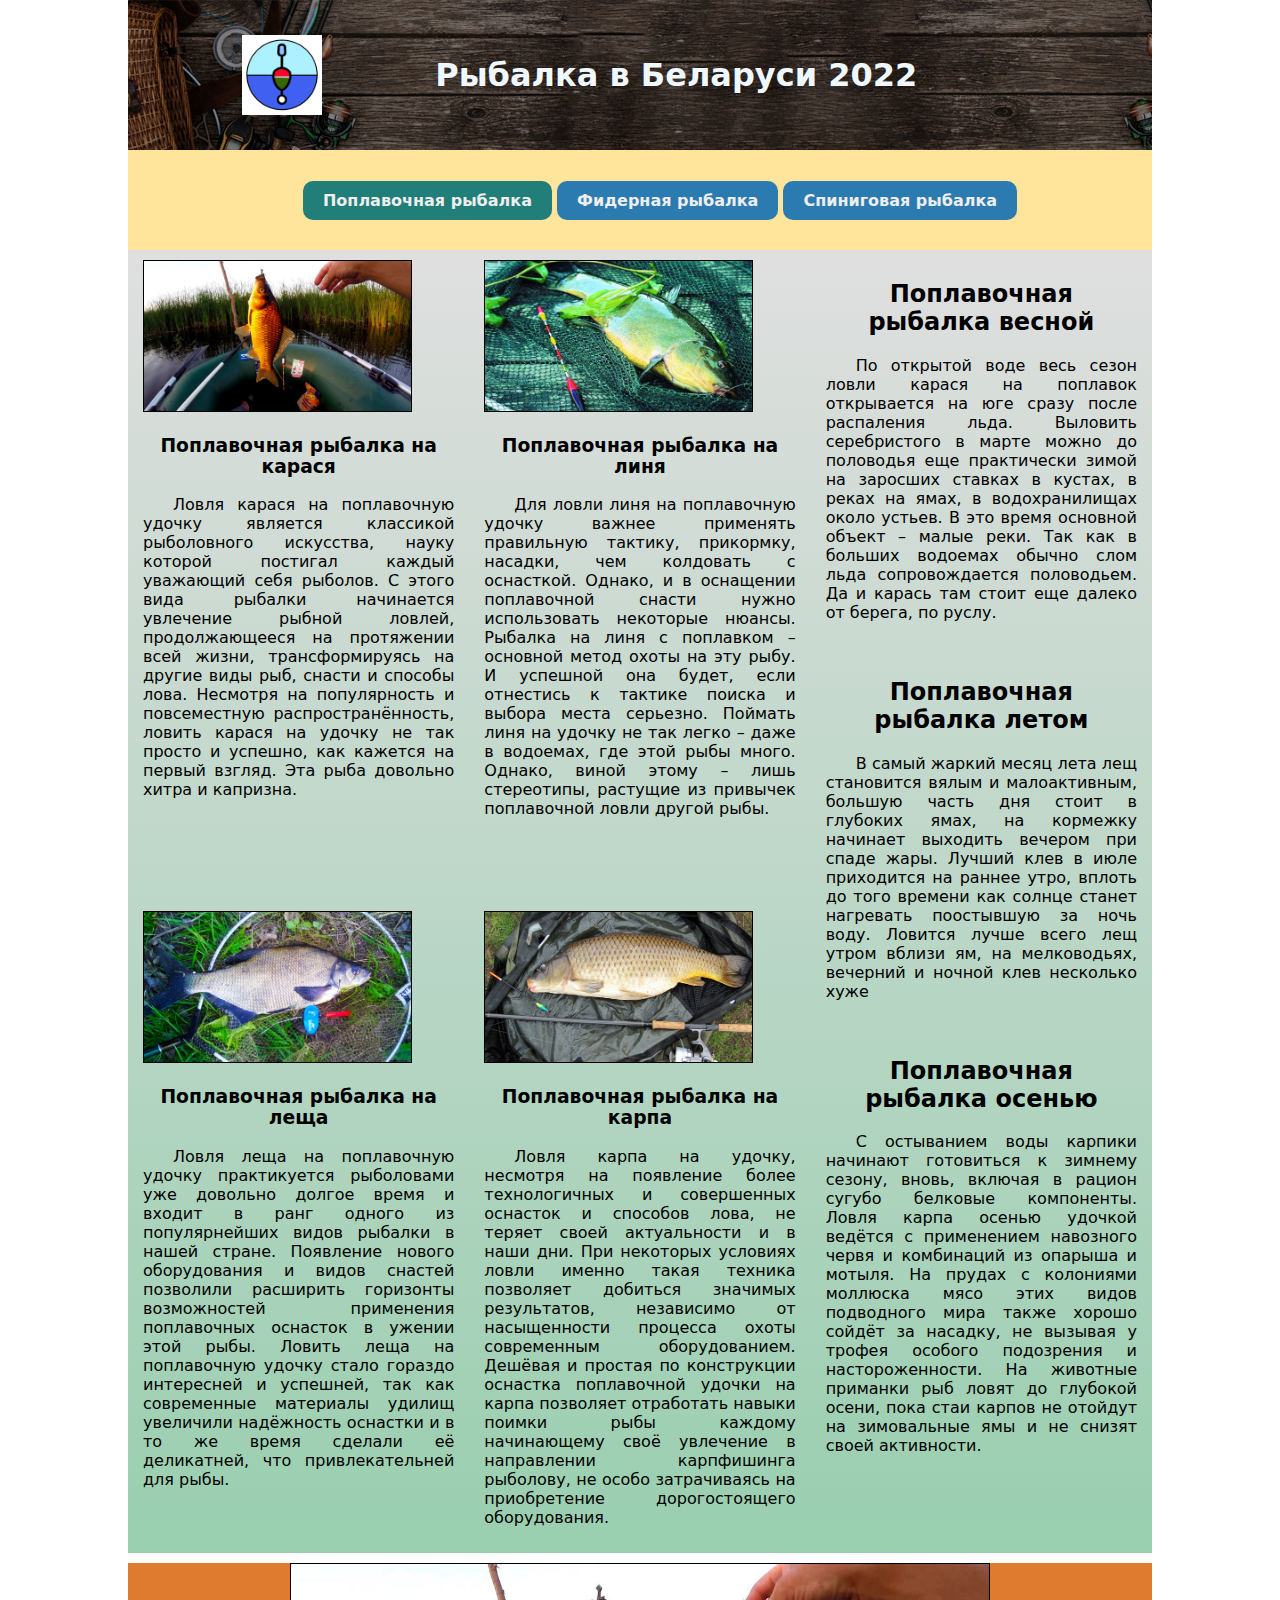
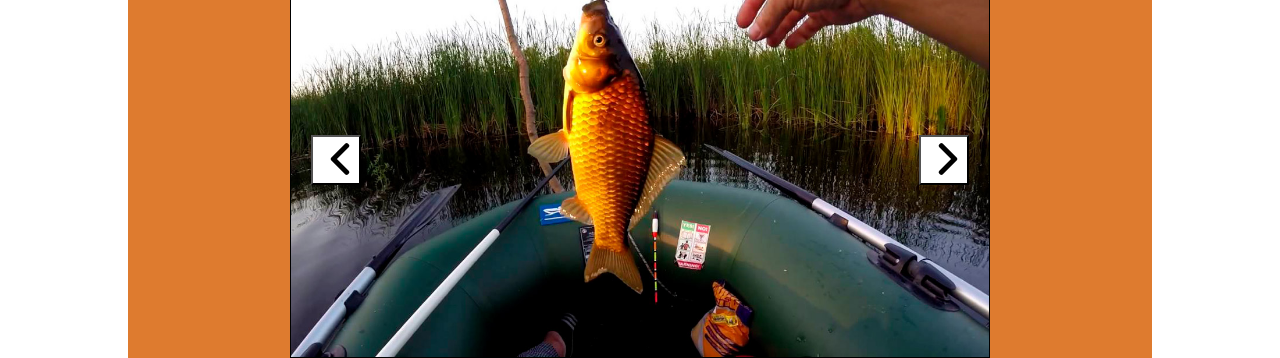
<file: index.html>
<!DOCTYPE html>
<html lang="en">
<head>
    <meta charset="UTF-8">
    <meta http-equiv="X-UA-Compatible" content="IE=edge">
    <meta name="viewport" content="width=device-width, initial-scale=1.0">
    <title>Рыбалка в Беларуси</title>
    <meta name="description" content="Рыбалка и отдых на озерах и реках Беларуси">
    <meta name="keywords" content="Рыбалка, отдых, Беларусь">
    <link rel="icon" href="/image/logotip-1.ico">
    <link rel="stylesheet" href="/style.css">
</head>
<body>
   
    <div class="container">
        <div class="left"></div>
        <div class="content">
            <div class="header wid">
                <div class="logo">
                    <img src="/image/head-logo.png" class="fish" alt="">
                </div>
                <div class="nazv">
                    <h1 class="zagol">
                        Рыбалка в Беларуси 2022
                    </h1>
                </div>
            </div>
            <div class="main wid">
                <div class="navigation">
                    <ul class="fish_class">
                        <a href="/index.html" class="yak"><li class="item_1">Поплавочная рыбалка</li></a>
                        <a href="/feeder.html" class="yak"><li class="item">Фидерная рыбалка</li></a>
                        <a href="/spining.html" class="yak"><li class="item">Спиниговая рыбалка</li></a>
                    </ul>
                </div>
                <div class="block">
                    <div class="block_1">
                        <div class="card">
                            <img src="/image/karas.jpeg" alt="" class="picture">
                            <h3 class="fish_view">                                
                                Поплавочная рыбалка на карася
                            </h3>
                            <p class="cont">
                                Ловля карася на поплавочную удочку является классикой рыболовного искусства, науку которой постигал каждый уважающий себя рыболов. С этого вида рыбалки начинается увлечение рыбной ловлей, продолжающееся на протяжении всей жизни, трансформируясь на другие виды рыб, снасти и способы лова. Несмотря на популярность и повсеместную распространённость, ловить карася на удочку не так просто и успешно, как кажется на первый взгляд. Эта рыба довольно хитра и капризна.

                            </p>
                        </div>
                        <div class="card">
                            <img src="/image/lin.jpg" alt="" class="picture">
                            <h3 class="fish_view">                                
                                Поплавочная рыбалка на линя
                            </h3>
                            <p class="cont">
                                Для ловли линя на поплавочную удочку важнее применять правильную тактику, прикормку, насадки, чем колдовать с оснасткой. Однако, и в оснащении поплавочной снасти нужно использовать некоторые нюансы. Рыбалка на линя с поплавком – основной метод охоты на эту рыбу. И успешной она будет, если отнестись к тактике поиска и выбора места серьезно. 
                                Поймать линя на удочку не так легко – даже в водоемах, где этой рыбы много. Однако, виной этому – лишь стереотипы, растущие из привычек поплавочной ловли другой рыбы. 
                            </p>
                        </div>
                        <div class="card">
                            <img src="/image/lesh.jpg" alt="" class="picture">
                            <h3 class="fish_view">                                
                                Поплавочная рыбалка на леща
                            </h3>
                            <p class="cont">
                                Ловля леща на поплавочную удочку практикуется рыболовами уже довольно долгое время и входит в ранг одного из популярнейших видов рыбалки в нашей стране. Появление нового оборудования и видов снастей позволили расширить горизонты возможностей применения поплавочных оснасток в ужении этой рыбы. Ловить леща на поплавочную удочку стало гораздо интересней и успешней, так как современные материалы удилищ увеличили надёжность оснастки и в то же время сделали её деликатней, что привлекательней для рыбы. 

                            </p>
                        </div>
                        <div class="card">
                            <img src="/image/karp.jpg" alt="" class="picture">
                            <h3 class="fish_view">                                
                                Поплавочная рыбалка на карпа
                            </h3>
                            <p class="cont">
                                Ловля карпа на удочку, несмотря на появление более технологичных и совершенных оснасток и способов лова, не теряет своей актуальности и в наши дни. При некоторых условиях ловли именно такая техника позволяет добиться значимых результатов, независимо от насыщенности процесса охоты современным оборудованием. Дешёвая и простая по конструкции оснастка поплавочной удочки на карпа позволяет отработать навыки поимки рыбы каждому начинающему своё увлечение в направлении карпфишинга рыболову, не особо затрачиваясь на приобретение дорогостоящего оборудования. 

                            </p>
                        </div>
                    </div>
                    <div class="block_2">
                        <div class="page">
                            <h2 class="fish_view">                                
                                Поплавочная рыбалка весной
                            </h2>
                            <p class="cont">
                                По открытой воде весь сезон ловли карася на поплавок открывается на юге сразу после распаления льда. Выловить серебристого в марте можно до половодья еще практически зимой на заросших ставках в кустах, в реках на ямах, в водохранилищах около устьев. В это время основной объект – малые реки. Так как в больших водоемах обычно слом льда сопровождается половодьем. Да и карась там стоит еще далеко от берега, по руслу.
                            </p>
                        </div>
                        <div class="page">
                            <h2 class="fish_view">                                
                                Поплавочная рыбалка летом
                            </h2>
                            <p class="cont">
                                В самый жаркий месяц лета лещ становится вялым и малоактивным, большую часть дня стоит в глубоких ямах, на кормежку начинает выходить вечером при спаде жары. Лучший клев в июле приходится на раннее утро, вплоть до того времени как солнце станет нагревать поостывшую за ночь воду. Ловится лучше всего лещ утром вблизи ям, на мелководьях, вечерний и ночной клев несколько хуже

                            </p>
                        </div>
                        <div class="page">
                            <h2 class="fish_view">                                
                                Поплавочная рыбалка осенью
                            </h2>
                            <p class="cont">
                                С остыванием воды карпики начинают готовиться к зимнему сезону, вновь, включая в рацион сугубо белковые компоненты. Ловля карпа осенью удочкой ведётся с применением навозного червя и комбинаций из опарыша и мотыля. На прудах с колониями моллюска мясо этих видов подводного мира также хорошо сойдёт за насадку, не вызывая у трофея особого подозрения и настороженности. На животные приманки рыб ловят до глубокой осени, пока стаи карпов не отойдут на зимовальные ямы и не снизят своей активности.

                            </p>
                        </div>
                    </div>
                </div>
            </div>
            <div class="footer wid">                
                <div class="wrap">
                    <div class="b-carousel js-carousel">
                        <button class="b-carousel__prev js-carousel__prev"><img src="/image/left-arrow.png" alt=""></button>
                        <button class="b-carousel__next js-carousel__next"><img src="/image/right-arrow.png" alt=""></button>
                        <div class="b-carousel__wrap js-carousel__wrap">
                            <div class="b-carousel__item">
                                <img src="/image/karas.jpeg" alt="" class="b-carousel__img">
                            </div>
                            <div class="b-carousel__item">
                                <img src="/image/karp.jpg" alt="" class="b-carousel__img">
                            </div>
                            <div class="b-carousel__item">
                                <img src="/image/lesh.jpg" alt="" class="b-carousel__img">
                            </div>
                            <div class="b-carousel__item">
                                <img src="/image/lin.jpg" alt="" class="b-carousel__img">
                            </div>
                        </div>
                    </div>
                
                    
                </div>
        
             
            </div>
        </div>  
        <div class="right"></div>      
    </div>
    <script src="/main.js"></script>
</body>
</html>
</file>
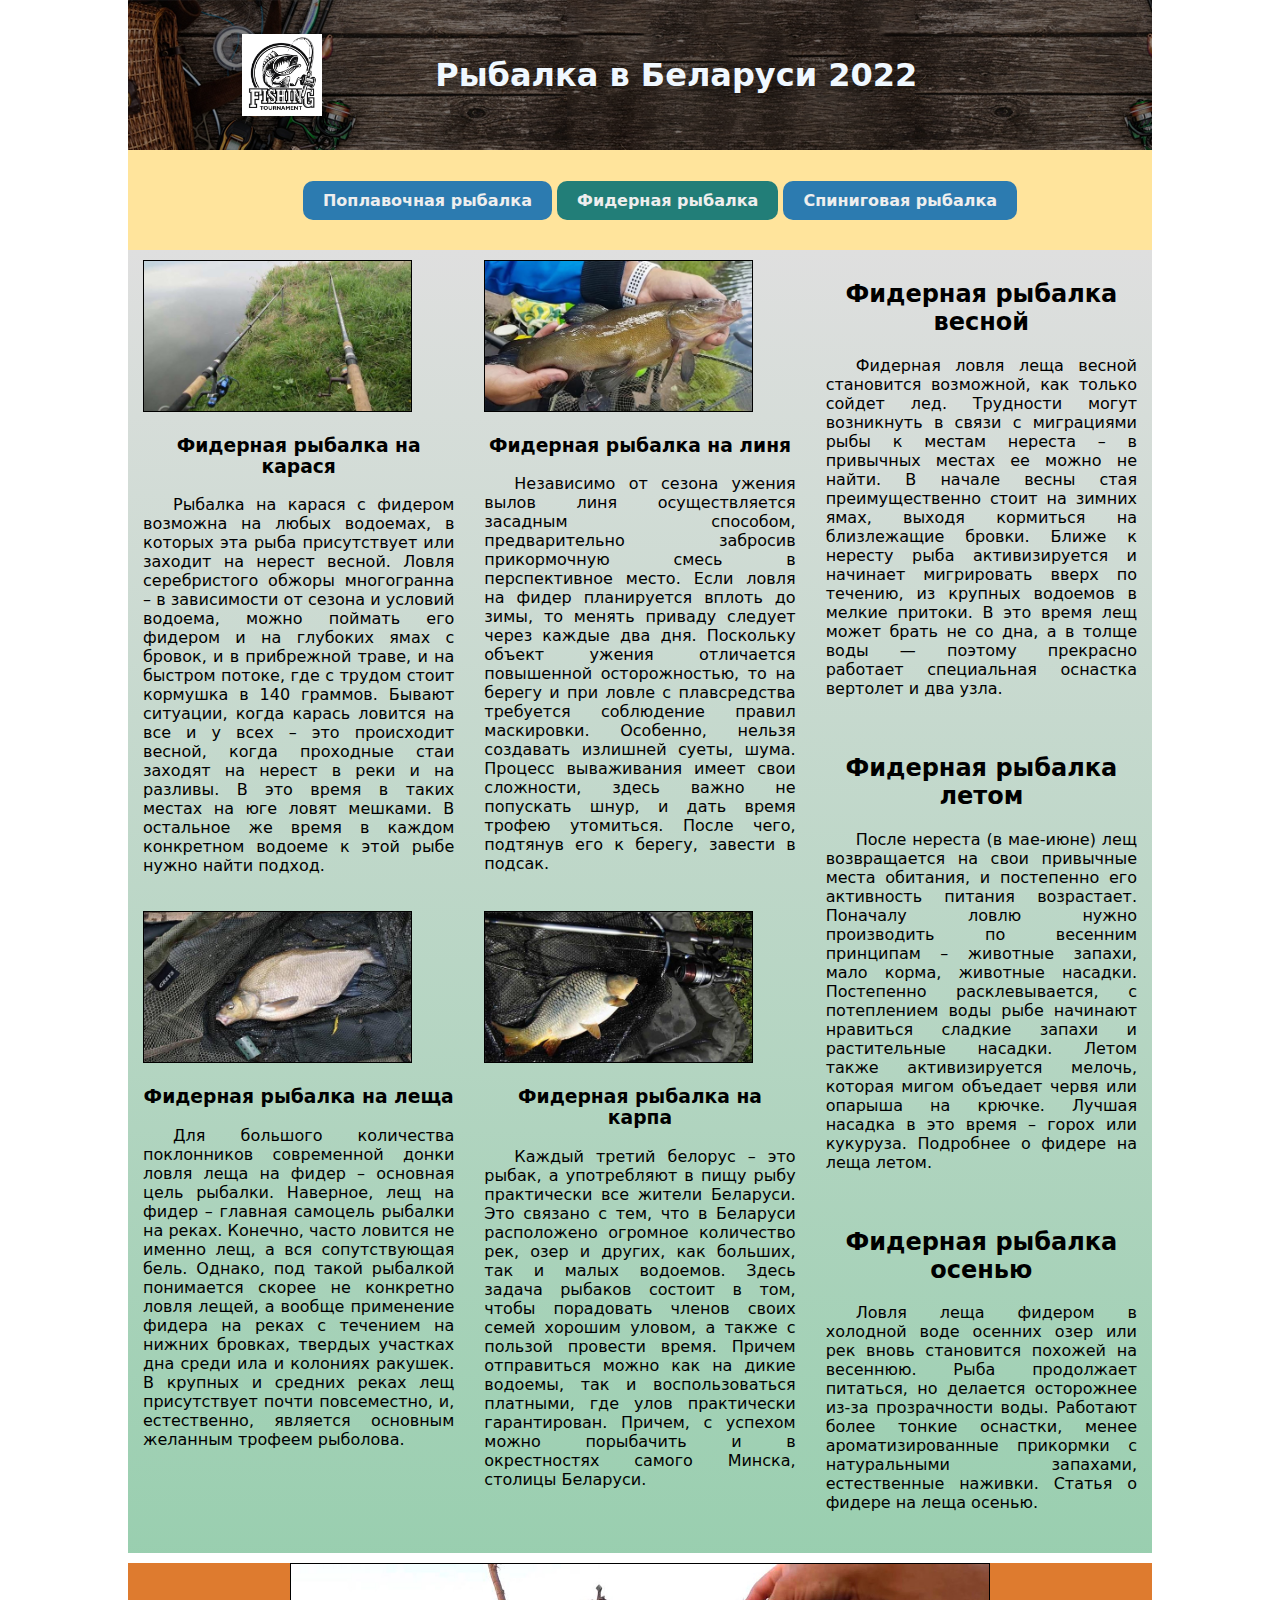
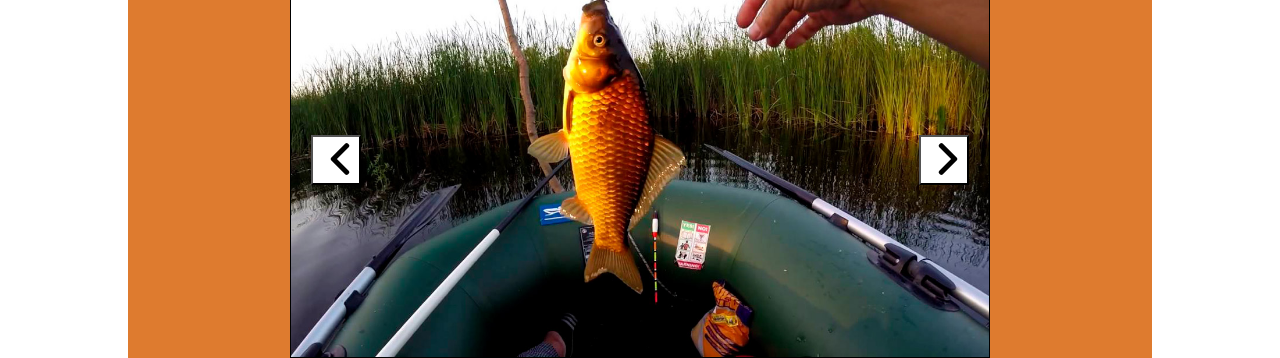
<file: feeder.html>
<!DOCTYPE html>
<html lang="en">
<head>
    <meta charset="UTF-8">
    <meta http-equiv="X-UA-Compatible" content="IE=edge">
    <meta name="viewport" content="width=device-width, initial-scale=1.0">
    <title>Рыбалка в Беларуси</title>
    <meta name="description" content="Рыбалка и отдых на озерах и реках Беларуси">
    <meta name="keywords" content="Рыбалка, отдых, Беларусь">
    <link rel="stylesheet" href="/style.css">
</head>
<body>
   
    <div class="container">
        <div class="left"></div>
        <div class="content">
            <div class="header wid">
                <div class="logo">
                    <img src="/image/fish-logo.png" class="fish" alt="">
                </div>
                <div class="nazv">
                    <h1 class="zagol">
                        Рыбалка в Беларуси 2022
                    </h1>
                </div>
            </div>
            <div class="main wid">
                <div class="navigation">
                    <ul class="fish_class">
                        <a href="/index.html" class="yak"><li class="item">Поплавочная рыбалка</li></a>
                        <a href="/feeder.html" class="yak"><li class="item_1">Фидерная рыбалка</li></a>
                        <a href="/spining.html" class="yak"><li class="item">Спиниговая рыбалка</li></a>
                    </ul>
                </div>
                <div class="block">
                    <div class="block_1">
                        <div class="card">
                            <img src="/image/feeder_karas.jpg" alt="" class="picture">
                            <h3 class="fish_view">                                
                                Фидерная  рыбалка на карася
                            </h3>
                            <p class="cont">
                                Рыбалка на карася с фидером возможна на любых водоемах, в которых эта рыба присутствует или заходит на нерест весной. Ловля серебристого обжоры многогранна – в зависимости от сезона и условий водоема, можно поймать его фидером и на глубоких ямах с бровок, и в прибрежной траве, и на быстром потоке, где с трудом стоит кормушка в 140 граммов.

Бывают ситуации, когда карась ловится на все и у всех – это происходит весной, когда проходные стаи заходят на нерест в реки и на разливы. В это время в таких местах на юге ловят мешками. В остальное же время в каждом конкретном водоеме к этой рыбе нужно найти подход.
                            </p>
                        </div>
                        <div class="card">
                            <img src="/image/feeder_lin.jpg" alt="" class="picture">
                            <h3 class="fish_view">                                
                                Фидерная рыбалка на линя
                            </h3>
                            <p class="cont">
                                Независимо от сезона ужения вылов линя осуществляется засадным способом, предварительно забросив прикормочную смесь в перспективное место. Если ловля на фидер планируется вплоть до зимы, то менять приваду следует через каждые два дня. Поскольку объект ужения отличается повышенной осторожностью, то на берегу и при ловле с плавсредства требуется соблюдение правил маскировки. Особенно, нельзя создавать излишней суеты, шума.
                                 Процесс вываживания имеет свои сложности, здесь важно не попускать шнур, и дать время трофею утомиться. После чего, подтянув его к берегу, завести в подсак.

                            </p>
                        </div>
                        <div class="card">
                            <img src="/image/feeder_lesh.jpg" alt="" class="picture">
                            <h3 class="fish_view">                                
                                Фидерная рыбалка на леща
                            </h3>
                            <p class="cont">
                                Для большого количества поклонников современной донки ловля леща на фидер – основная цель рыбалки. Наверное, лещ на фидер – главная самоцель рыбалки на реках. Конечно, часто ловится не именно лещ, а вся сопутствующая бель. Однако, под такой рыбалкой понимается скорее не конкретно ловля лещей, а вообще применение фидера на реках с течением на нижних бровках, твердых участках дна среди ила и колониях ракушек. В крупных и средних реках лещ присутствует почти повсеместно, и, естественно, является основным желанным трофеем рыболова.
                            </p>
                        </div>
                        <div class="card">
                            <img src="/image/feeder_karp.jpg" alt="" class="picture">
                            <h3 class="fish_view">                                
                                Фидерная рыбалка на карпа
                            </h3>
                            <p class="cont">
                                Каждый третий белорус – это рыбак, а употребляют в пищу рыбу практически все жители Беларуси. Это связано с тем, что в Беларуси расположено огромное количество рек, озер и других, как больших, так и малых водоемов. Здесь задача рыбаков состоит в том, чтобы порадовать членов своих семей хорошим уловом, а также с пользой провести время. Причем отправиться можно как на дикие водоемы, так и воспользоваться платными, где улов практически гарантирован. Причем, с успехом можно порыбачить и в окрестностях самого Минска, столицы Беларуси.
                            </p>
                        </div>
                    </div>
                    <div class="block_2">
                        <div class="page">
                            <h2 class="fish_view">                                
                                Фидерная рыбалка весной
                            </h2>
                            <p class="cont">
                                Фидерная ловля леща весной становится возможной, как только сойдет лед. Трудности могут возникнуть в связи с миграциями рыбы к местам нереста – в привычных местах ее можно не найти. В начале весны стая преимущественно стоит на зимних ямах, выходя кормиться на близлежащие бровки. Ближе к нересту рыба активизируется и начинает мигрировать вверх по течению, из крупных водоемов в мелкие притоки. В это время лещ может брать не со дна, а в толще воды — поэтому прекрасно работает специальная оснастка вертолет и два узла.
                            </p>
                        </div>
                        <div class="page">
                            <h2 class="fish_view">                                
                                Фидерная рыбалка летом
                            </h2>
                            <p class="cont">
                                После нереста (в мае-июне) лещ возвращается на свои привычные места обитания, и постепенно его активность питания возрастает. Поначалу ловлю нужно производить по весенним принципам – животные запахи, мало корма, животные насадки. Постепенно расклевывается, с потеплением воды рыбе начинают нравиться сладкие запахи и растительные насадки. Летом также активизируется мелочь, которая мигом объедает червя или опарыша на крючке. Лучшая насадка в это время – горох или кукуруза. Подробнее о фидере на леща летом.
                            </p>
                        </div>
                        <div class="page">
                            <h2 class="fish_view">                                
                                Фидерная рыбалка осенью
                            </h2>
                            <p class="cont">
                                Ловля леща фидером в холодной воде осенних озер или рек вновь становится похожей на весеннюю. Рыба продолжает питаться, но делается осторожнее из-за прозрачности воды. Работают более тонкие оснастки, менее ароматизированные прикормки с натуральными запахами, естественные наживки. Статья о фидере на леща осенью.
                            </p>
                        </div>
                    </div>
                </div>
            </div>
            <div class="footer wid">                
                <div class="wrap">
                    <div class="b-carousel js-carousel">
                        <button class="b-carousel__prev js-carousel__prev"><img src="/image/left-arrow.png" alt=""></button>
                        <button class="b-carousel__next js-carousel__next"><img src="/image/right-arrow.png" alt=""></button>
                        <div class="b-carousel__wrap js-carousel__wrap">
                            <div class="b-carousel__item">
                                <img src="/image/karas.jpeg" alt="" class="b-carousel__img">
                            </div>
                            <div class="b-carousel__item">
                                <img src="/image/karp.jpg" alt="" class="b-carousel__img">
                            </div>
                            <div class="b-carousel__item">
                                <img src="/image/lesh.jpg" alt="" class="b-carousel__img">
                            </div>
                            <div class="b-carousel__item">
                                <img src="/image/lin.jpg" alt="" class="b-carousel__img">
                            </div>
                        </div>
                    </div>
                
                    
                </div>
        
             
            </div>
        </div>  
        <div class="right"></div>      
    </div>
    <script src="/main.js"></script>
</body>
</html>
</file>
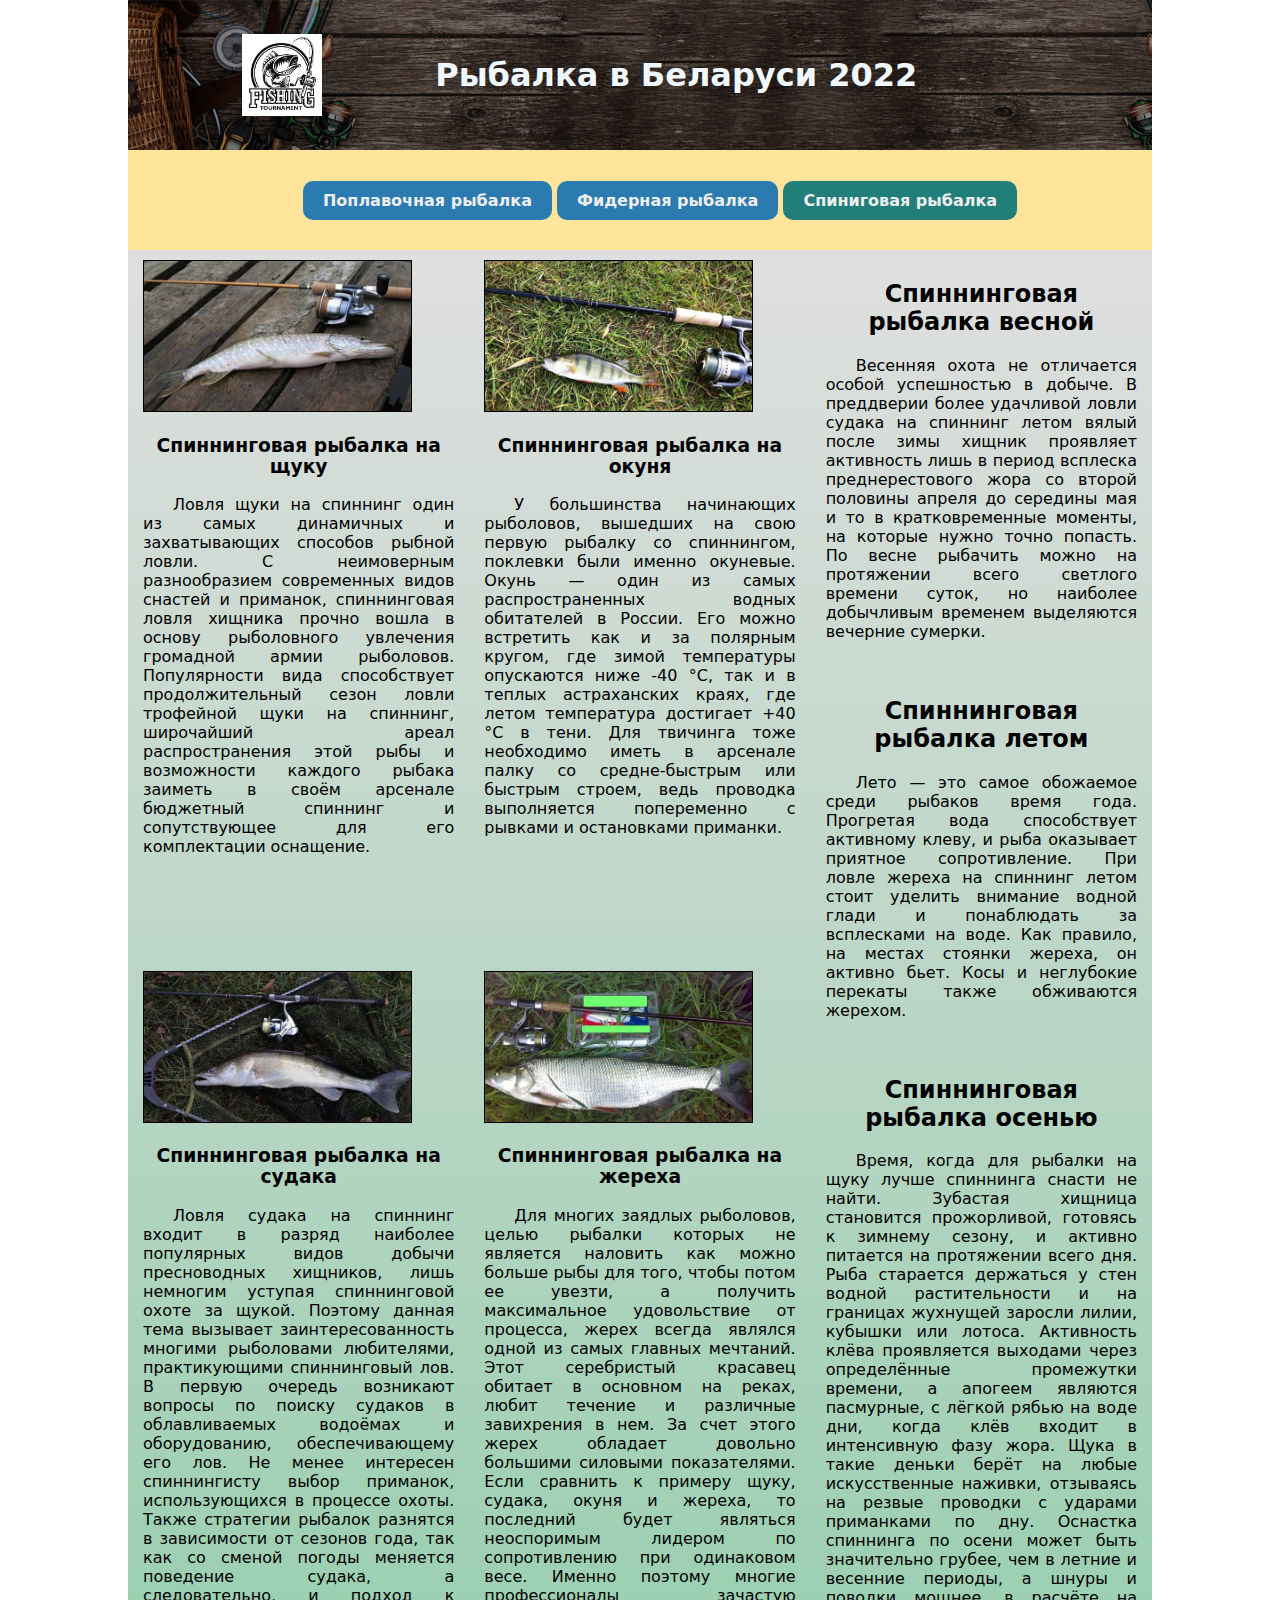
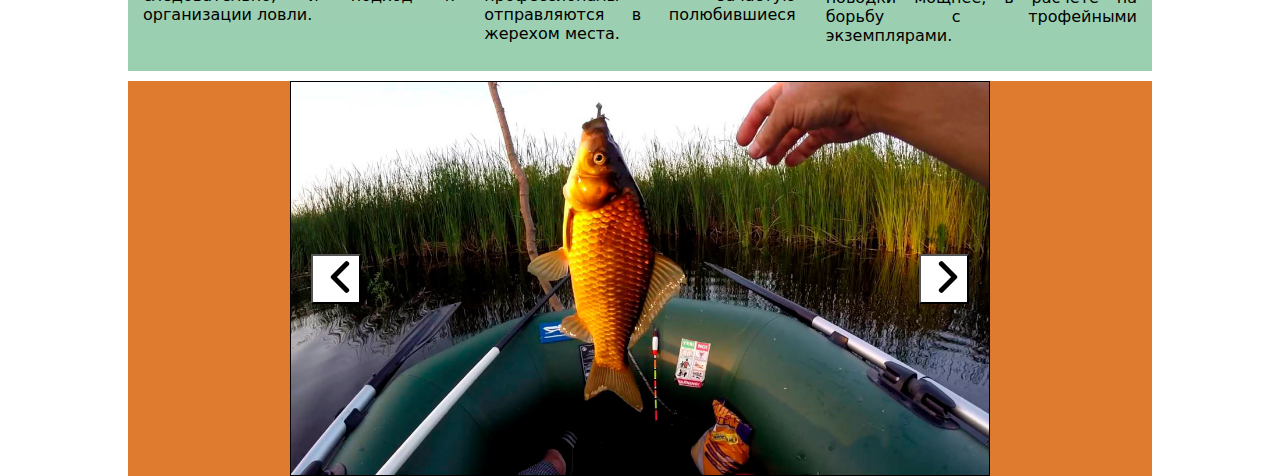
<file: spining.html>
<!DOCTYPE html>
<html lang="en">
<head>
    <meta charset="UTF-8">
    <meta http-equiv="X-UA-Compatible" content="IE=edge">
    <meta name="viewport" content="width=device-width, initial-scale=1.0">
    <title>Рыбалка в Беларуси</title>
    <meta name="description" content="Рыбалка и отдых на озерах и реках Беларуси">
    <meta name="keywords" content="Рыбалка, отдых, Беларусь">
    <link rel="stylesheet" href="/style.css">
</head>
<body>
   
    <div class="container">
        <div class="left"></div>
        <div class="content">
            <div class="header wid">
                <div class="logo">
                    <img src="/image/fish-logo.png" class="fish" alt="">
                </div>
                <div class="nazv">
                    <h1 class="zagol">
                        Рыбалка в Беларуси 2022
                    </h1>
                </div>
            </div>
            <div class="main wid">
                <div class="navigation">
                    <ul class="fish_class">
                        <a href="/index.html" class="yak"><li class="item">Поплавочная рыбалка</li></a>
                        <a href="/feeder.html" class="yak"><li class="item">Фидерная рыбалка</li></a>
                        <a href="/spining.html" class="yak"><li class="item_1">Спиниговая рыбалка</li></a>
                    </ul>
                </div>
                <div class="block">
                    <div class="block_1">
                        <div class="card">
                            <img src="/image/shuka-spinning-vobler.jpg" alt="" class="picture">
                            <h3 class="fish_view">                                
                                Спиннинговая рыбалка на щуку
                            </h3>
                            <p class="cont">
                                Ловля щуки на спиннинг один из самых динамичных и захватывающих способов рыбной ловли. С неимоверным разнообразием современных видов снастей и приманок, спиннинговая ловля хищника прочно вошла в основу рыболовного увлечения громадной армии рыболовов. Популярности вида способствует продолжительный сезон ловли трофейной щуки на спиннинг, широчайший ареал распространения этой рыбы и возможности каждого рыбака заиметь в своём арсенале бюджетный спиннинг и сопутствующее для его комплектации оснащение.

                            </p>
                        </div>
                        <div class="card">
                            <img src="/image/okun-spinning-vobler.jpg" alt="" class="picture">
                            <h3 class="fish_view">                                
                                Спиннинговая рыбалка на окуня
                            </h3>
                            <p class="cont">
                                У большинства начинающих рыболовов, вышедших на свою первую рыбалку со спиннингом, поклевки были именно окуневые. Окунь — один из самых распространенных водных обитателей в России. Его можно встретить как и за полярным кругом, где зимой температуры опускаются ниже -40 °C, так и в теплых астраханских краях, где летом температура достигает +40 °C в тени.
                                Для твичинга тоже необходимо иметь в арсенале палку со средне-быстрым или быстрым строем, ведь проводка выполняется попеременно с рывками и остановками приманки.

                        </div>
                        <div class="card">
                            <img src="/image/sudak-spinning-vobler.jpg" alt="" class="picture">
                            <h3 class="fish_view">                                
                                Спиннинговая рыбалка на судака
                            </h3>
                            <p class="cont">
                                Ловля судака на спиннинг входит в разряд наиболее популярных видов добычи пресноводных хищников, лишь немногим уступая спиннинговой охоте за щукой. Поэтому данная тема вызывает заинтересованность многими рыболовами любителями, практикующими спиннинговый лов. В первую очередь возникают вопросы по поиску судаков в облавливаемых водоёмах и оборудованию, обеспечивающему его лов. Не менее интересен спиннингисту выбор приманок, использующихся в процессе охоты. Также стратегии рыбалок разнятся в зависимости от сезонов года, так как со сменой погоды меняется поведение судака, а следовательно, и подход к организации ловли.

                            </p>
                        </div>
                        <div class="card">
                            <img src="/image/jereh-spinning-vobler.jpg" alt="" class="picture">
                            <h3 class="fish_view">                                
                                Спиннинговая рыбалка на жереха
                            </h3>
                            <p class="cont">
                                Для многих заядлых рыболовов, целью рыбалки которых не является наловить как можно больше рыбы для того, чтобы потом ее увезти, а получить максимальное удовольствие от процесса, жерех всегда являлся одной из самых главных мечтаний. Этот серебристый красавец обитает в основном на реках, любит течение и различные завихрения в нем. За счет этого жерех обладает довольно большими силовыми показателями. Если сравнить к примеру щуку, судака, окуня и жереха, то последний будет являться неоспоримым лидером по сопротивлению при одинаковом весе.
                                Именно поэтому многие профессионалы зачастую отправляются в полюбившиеся жерехом места.
                                
                        </div>
                    </div>
                    <div class="block_2">
                        <div class="page">
                            <h2 class="fish_view">                                
                                Спиннинговая рыбалка весной
                            </h2>
                            <p class="cont">
                                Весенняя охота не отличается особой успешностью в добыче. В преддверии более удачливой ловли судака на спиннинг летом вялый после зимы хищник проявляет активность лишь в период всплеска преднерестового жора со второй половины апреля до середины мая и то в кратковременные моменты, на которые нужно точно попасть. По весне рыбачить можно на протяжении всего светлого времени суток, но наиболее добычливым временем выделяются вечерние сумерки.

                            </p>
                        </div>
                        <div class="page">
                            <h2 class="fish_view">                                
                                Спиннинговая рыбалка летом
                            </h2>
                            <p class="cont">
                                Лето — это самое обожаемое среди рыбаков время года. Прогретая вода способствует активному клеву, и рыба оказывает приятное сопротивление. При ловле жереха на спиннинг летом стоит уделить внимание водной глади и понаблюдать за всплесками на воде. Как правило, на местах стоянки жереха, он активно бьет. Косы и неглубокие перекаты также обживаются жерехом.

                            </p>
                        </div>
                        <div class="page">
                            <h2 class="fish_view">                                
                                Спиннинговая рыбалка осенью
                            </h2>
                            <p class="cont">
                                Время, когда для рыбалки на щуку лучше спиннинга снасти не найти. Зубастая хищница становится прожорливой, готовясь к зимнему сезону, и активно питается на протяжении всего дня. Рыба старается держаться у стен водной растительности и на границах жухнущей заросли лилии, кубышки или лотоса. Активность клёва проявляется выходами через определённые промежутки времени, а апогеем являются пасмурные, с лёгкой рябью на воде дни, когда клёв входит в интенсивную фазу жора.
                                Щука в такие деньки берёт на любые искусственные наживки, отзываясь на резвые проводки с ударами приманками по дну. Оснастка спиннинга по осени может быть значительно грубее, чем в летние и весенние периоды, а шнуры и поводки мощнее, в расчёте на борьбу с трофейными экземплярами.
                                
                            </p>
                        </div>
                    </div>
                </div>
            </div>
            <div class="footer wid">                
                <div class="wrap">
                    <div class="b-carousel js-carousel">
                        <button class="b-carousel__prev js-carousel__prev"><img src="/image/left-arrow.png" alt=""></button>
                        <button class="b-carousel__next js-carousel__next"><img src="/image/right-arrow.png" alt=""></button>
                        <div class="b-carousel__wrap js-carousel__wrap">
                            <div class="b-carousel__item">
                                <img src="/image/karas.jpeg" alt="" class="b-carousel__img">
                            </div>
                            <div class="b-carousel__item">
                                <img src="/image/karp.jpg" alt="" class="b-carousel__img">
                            </div>
                            <div class="b-carousel__item">
                                <img src="/image/lesh.jpg" alt="" class="b-carousel__img">
                            </div>
                            <div class="b-carousel__item">
                                <img src="/image/lin.jpg" alt="" class="b-carousel__img">
                            </div>
                        </div>
                    </div>
                
                    
                </div>
        
             
            </div>
        </div>  
        <div class="right"></div>      
    </div>
    <script src="/main.js"></script>
</body>
</html>
</file>
<file: style.css>
body {
  margin: 0px;
  padding: 0px;
}

* {
  font-family: system-ui, -apple-system, BlinkMacSystemFont, "Segoe UI", Roboto, Oxygen, Ubuntu, Cantarell, "Open Sans", "Helvetica Neue", sans-serif;
}

.container {
  display: grid;
  grid-template-columns: 10% minmax(780px, 1200px) 10%;
  justify-content: center;
}

.content {
  height: 100vh;
}

.header {
  background: url("/image/header-fon.png");
  height: 150px;
  width: 100%;
  display: grid;
  justify-content: center;
  align-items: center;
  grid-template-columns: 0.3fr 0.7fr;
}

.logo {
  display: grid;
  justify-content: center;
  align-self: center;
}

.fish {
  width: 80px;
}

.zagol {
  display: grid;
  color: aliceblue;
  align-self: center;
}

/*------------------------------------------------------------*/
.main {
  background-color: rgb(255, 255, 255);
}

ul li {
  list-style-type: none;
  display: inline-block;
}

.navigation {
  background-color: rgba(254, 200, 51, 0.487);
  display: grid;
  height: 100px;
  justify-items: center;
  align-items: center;
}

.item {
  background-color: rgb(44, 123, 176);
  padding: 10px 20px;
  border-radius: 10px;
  color: rgb(238, 238, 238);
  font-weight: 700;
}

.item_1 {
  background-color: rgb(34, 126, 120);
  padding: 10px 20px;
  border-radius: 10px;
  color: rgb(238, 238, 238);
  font-weight: 700;
}

ul .yak {
  margin-right: 50px;
}
ul .yak:last-child {
  margin-right: 0px;
}

.item:hover {
  background-color: rgb(27, 202, 170);
  color: black;
  cursor: pointer;
}

.block {
  display: grid;
  grid-template-columns: 2fr 1fr;
}

.block_1 {
  display: grid;
  grid-template-columns: 1fr 1fr;
  grid-template-rows: 1fr 1fr;
  background: linear-gradient(rgb(223, 223, 223), rgba(131, 196, 158, 0.818));
}

.block_2 {
  background: linear-gradient(rgb(223, 223, 223), rgba(131, 196, 158, 0.818));
}

.card, .page {
  grid: 600px auto/1fr 1fr 1fr;
  grid-gap: 30px;
  grid-template-rows: 1fr;
  padding: 10px 15px;
}

.picture {
  height: 150px;
  width: auto;
  border: 1px solid #000;
  text-align: center;
}

.fish_view {
  text-align: center;
}

.cont {
  text-indent: 30px;
  text-align: justify;
}

/*------------------------------------------------------------*/
.footer {
  background-color: rgb(222, 123, 47);
}

.wrap {
  margin: 10px auto;
  width: 100%;
  max-width: 700px;
}

/* MAIN STYLES */
.b-carousel {
  width: 100%;
  overflow: hidden;
  position: relative;
  box-sizing: border-box;
  border: 1px solid;
}

.b-carousel__prev,
.b-carousel__next {
  position: absolute;
  top: 50%;
  left: 20px;
  width: 50px;
  height: 50px;
  background: #fff;
  transform: translateY(-50%) translateZ(0);
  cursor: pointer;
  text-indent: 100%;
  white-space: nowrap;
  overflow: hidden;
  z-index: 3;
}

.b-carousel__prev {
  padding-right: 35px;
}

.b-carousel__next {
  left: auto;
  right: 20px;
  padding-right: 35px;
}

.b-carousel__wrap {
  display: flex;
  transition: transform 0.5s;
  will-change: transform;
  position: relative;
  z-index: 1;
  height: 100%;
}

.b-carousel__item {
  flex: 0 0 100%;
  overflow: hidden;
  display: flex;
  align-items: center;
  justify-content: center;
}

.b-carousel__img {
  width: 100%;
  height: 100%;
  -o-object-fit: cover;
     object-fit: cover;
  display: block;
}

@media (max-width: 780px) {
  .left {
    display: none;
  }
  .right {
    display: none;
  }
  .container {
    display: grid;
    grid-template-columns: 1fr;
    justify-content: center;
  }
}
@media (max-width: 1010px) {
  .block {
    display: grid;
    grid-template-columns: 2fr;
  }
}
@media (max-width: 1400px) {
  .navigation {
    background-color: rgba(254, 200, 51, 0.487);
    display: grid;
    height: 100px;
    width: 100%;
    justify-items: center;
    align-items: center;
  }
  .item {
    border-radius: 10px;
    background-color: rgb(44, 123, 176);
    color: rgb(238, 238, 238);
    font-weight: 700;
  }
  ul .yak {
    margin-right: 0px;
  }
  ul .yak:last-child {
    margin-right: 0px;
  }
}
@media (max-width: 800px) {
  .container {
    display: grid;
    grid-template-columns: 0.9fr;
    justify-content: center;
  }
  .header {
    background: url("/image/header-fon.png");
    height: 150px;
    display: grid;
    justify-content: center;
    align-items: center;
    grid-template-columns: 0.3fr 0.7fr;
  }
  ul li {
    list-style-type: none;
    display: grid;
  }
  .item {
    background-color: rgb(44, 123, 176);
    padding: 5px 5px;
    width: 100%;
    margin-bottom: 5px;
    font-size: 13px;
    color: rgb(238, 238, 238);
    font-weight: 700;
  }
  a {
    text-decoration: none;
  }
  .fish_class {
    padding: 0px;
    margin: 0px;
  }
  ul .yak {
    margin-right: 0px;
  }
  ul .yak:last-child {
    margin-right: 0px;
  }
  .block {
    display: grid;
    grid-template-columns: 1fr;
  }
  .block_1 {
    display: grid;
    grid-template-columns: 1fr;
    background: linear-gradient(rgb(223, 223, 223), rgba(131, 196, 158, 0.818));
  }
  .card, .page {
    border: 1px dashed gray;
    grid: 500px auto/1fr;
    grid-gap: 30px;
    grid-template-rows: 1fr;
  }
}
</file>
